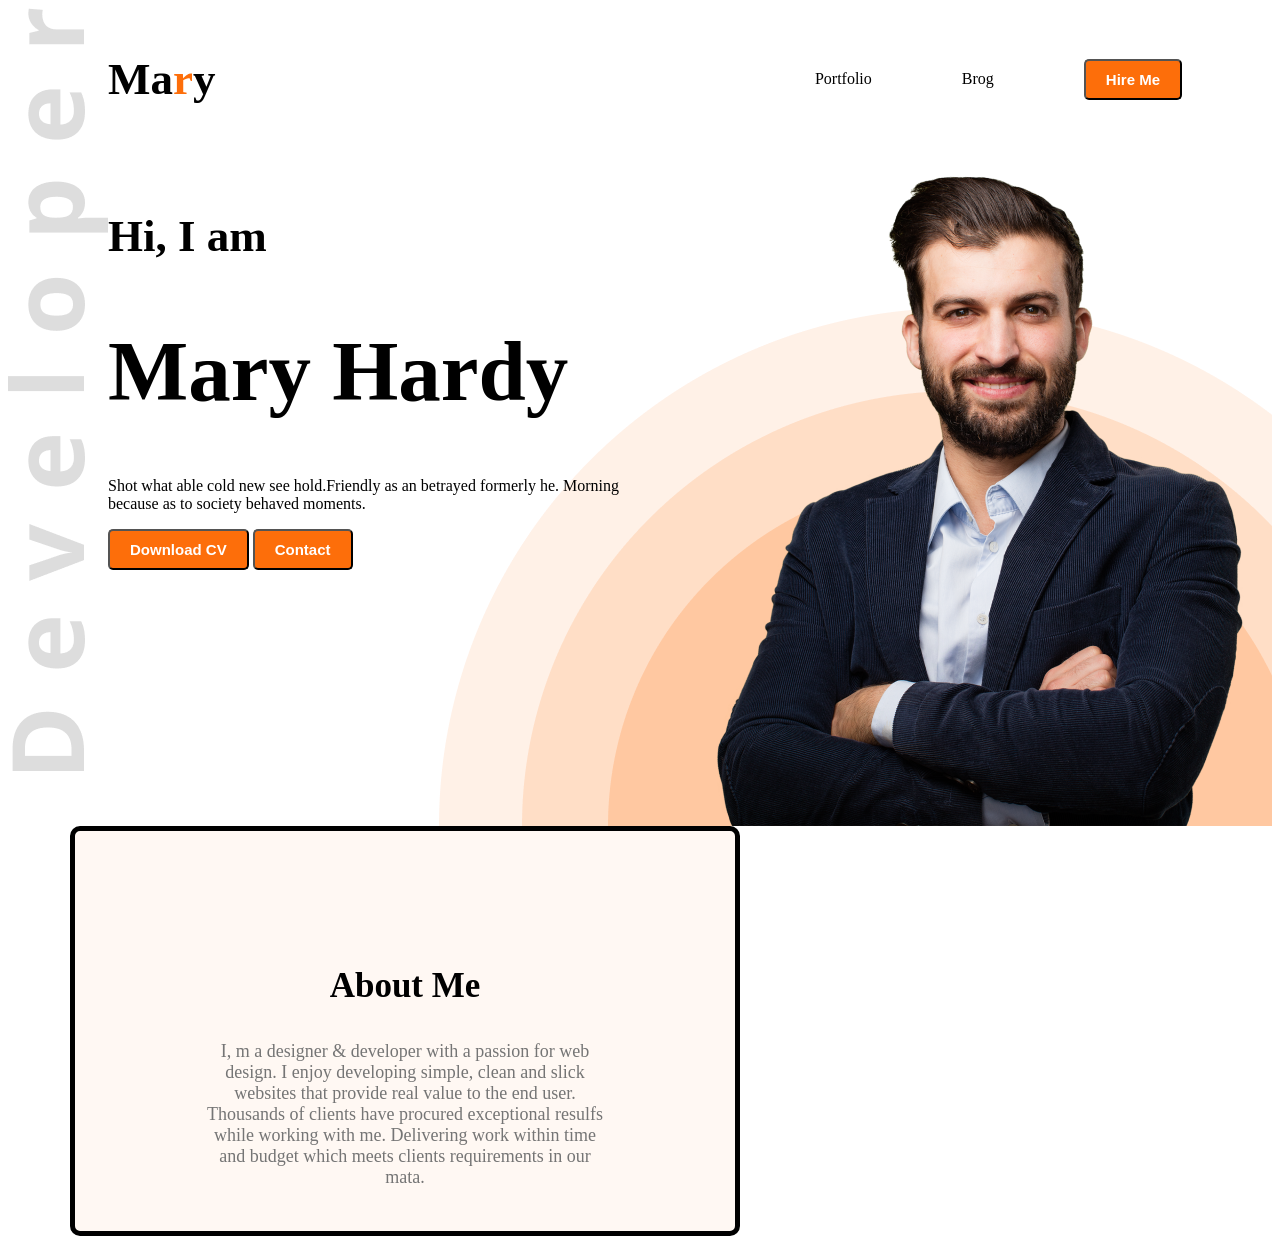
<file: index.html>
<!DOCTYPE html>
<html lang="en">
<head>
  <meta charset="UTF-8">
  <meta name="viewport" content="width=device-width, initial-scale=1.0">
  <title>portfolio-resources</title>
  <link rel="stylesheet" href="style.css">
</head>
<body>
  <header class="header">
    <nav>
      <h3 class="nav_title">Ma<span class="text_primary">r</span>y</h3>     
      <ul>
        <li>
          <a class="dirk_2" href="">Portfolio</a>
        </li>
        <li>
          <a class="dirk_2" href="">Brog</a>
        </li>
        <li>
          <a href=""><button class="btn-primary">Hire Me</button></a>
        </li>
      </ul>
    </nav>
    <div class="banner">
      <div class="banner_content">
        <h4 class="banner_greeting">Hi, I am</h4>
        <h1 class="banner_title">Mary Hardy</h1>
        <p class="banner_description">
          Shot what able cold new see hold.Friendly as an betrayed formerly he. Morning because as to society behaved moments.
        </p>
        <button class="btn-primary">Download CV</button>
        <button class="btn-primary">Contact</button>
      </div>
      <img src="images/hardy.png" alt="">
      
    </div>
  </header>
  <main>
    <section class="about">


      <h3 class="section_title">About Me</h3>
      <p class="setion_description">
        I, m a designer & developer with a passion for web design. I enjoy developing simple, clean and slick websites that provide real value to the end user. Thousands of clients have procured exceptional resulfs while working with me. Delivering work within time and budget which meets clients requirements in our mata. 
      </p>
      <div class="about_items">
        
      </div>
    </section>
  </main>
  <footer>

  </footer>
</body>
</html>
</file>
<file: style.css>
.open-sans-normal{

  font-family: "Open Sans", sans-serif;
  font-optical-sizing: auto;
  font-style: normal;
  font-variation-settings:
    "wdth" 100;
}
.dirk_2{

  color: black;
}
nav ul{
  display: flex;
  align-items: center;
}
.btn-primary{
  background-color: #FD6E0A;
  font-weight: bold;
  font-size: 15px;
  color: white;
  padding: 10px 20px;
  border-radius: 5px;
}
.text_primary{
  color: #FD6E0A;
}
/* nav*/
nav{
  display: flex;
  text-align: center;
  justify-content: space-between;
  margin: 0 20px 0 100px;
}
.nav_title{
  font-weight: 800;
  font-size: 45px;
  
}
nav ul li{
  list-style: none;
  padding: 20px;
  margin-right: 50px;
  
}
nav li a{
  text-decoration: none;
  align-items: center;
}
.header{
  background-image: url('images/developer.png'),url('images/header_bg.png');
  background-repeat: no-repeat;
  background-position: top left, bottom right;

}
.banner{
  display: flex;
  justify-content: space-between;
  margin: 0 20px 0 100px;

}
.banner_content{
  max-width: 600px;
}
.banner_greeting{
  font-size: 45px;
  font-weight: 600;
}
.banner_title{
  font-weight: bold;
  font-size: 85px;
}
main{
  max-width: 1140px;
  margin: 0 auto;
  
}
.about{
  border-radius: 10px;
  text-align: center;
  background-color: #FFF8F3;
  width: 400px;
  height: 200px;  
  padding: 100px 130px;
  border: 5px solid black;
}
.section_title{
  font-size: 35px;
  font-weight: bold;
  color: black;
}

.setion_description{
  font-size: 18px;
  color: #757575;
}
</file>
